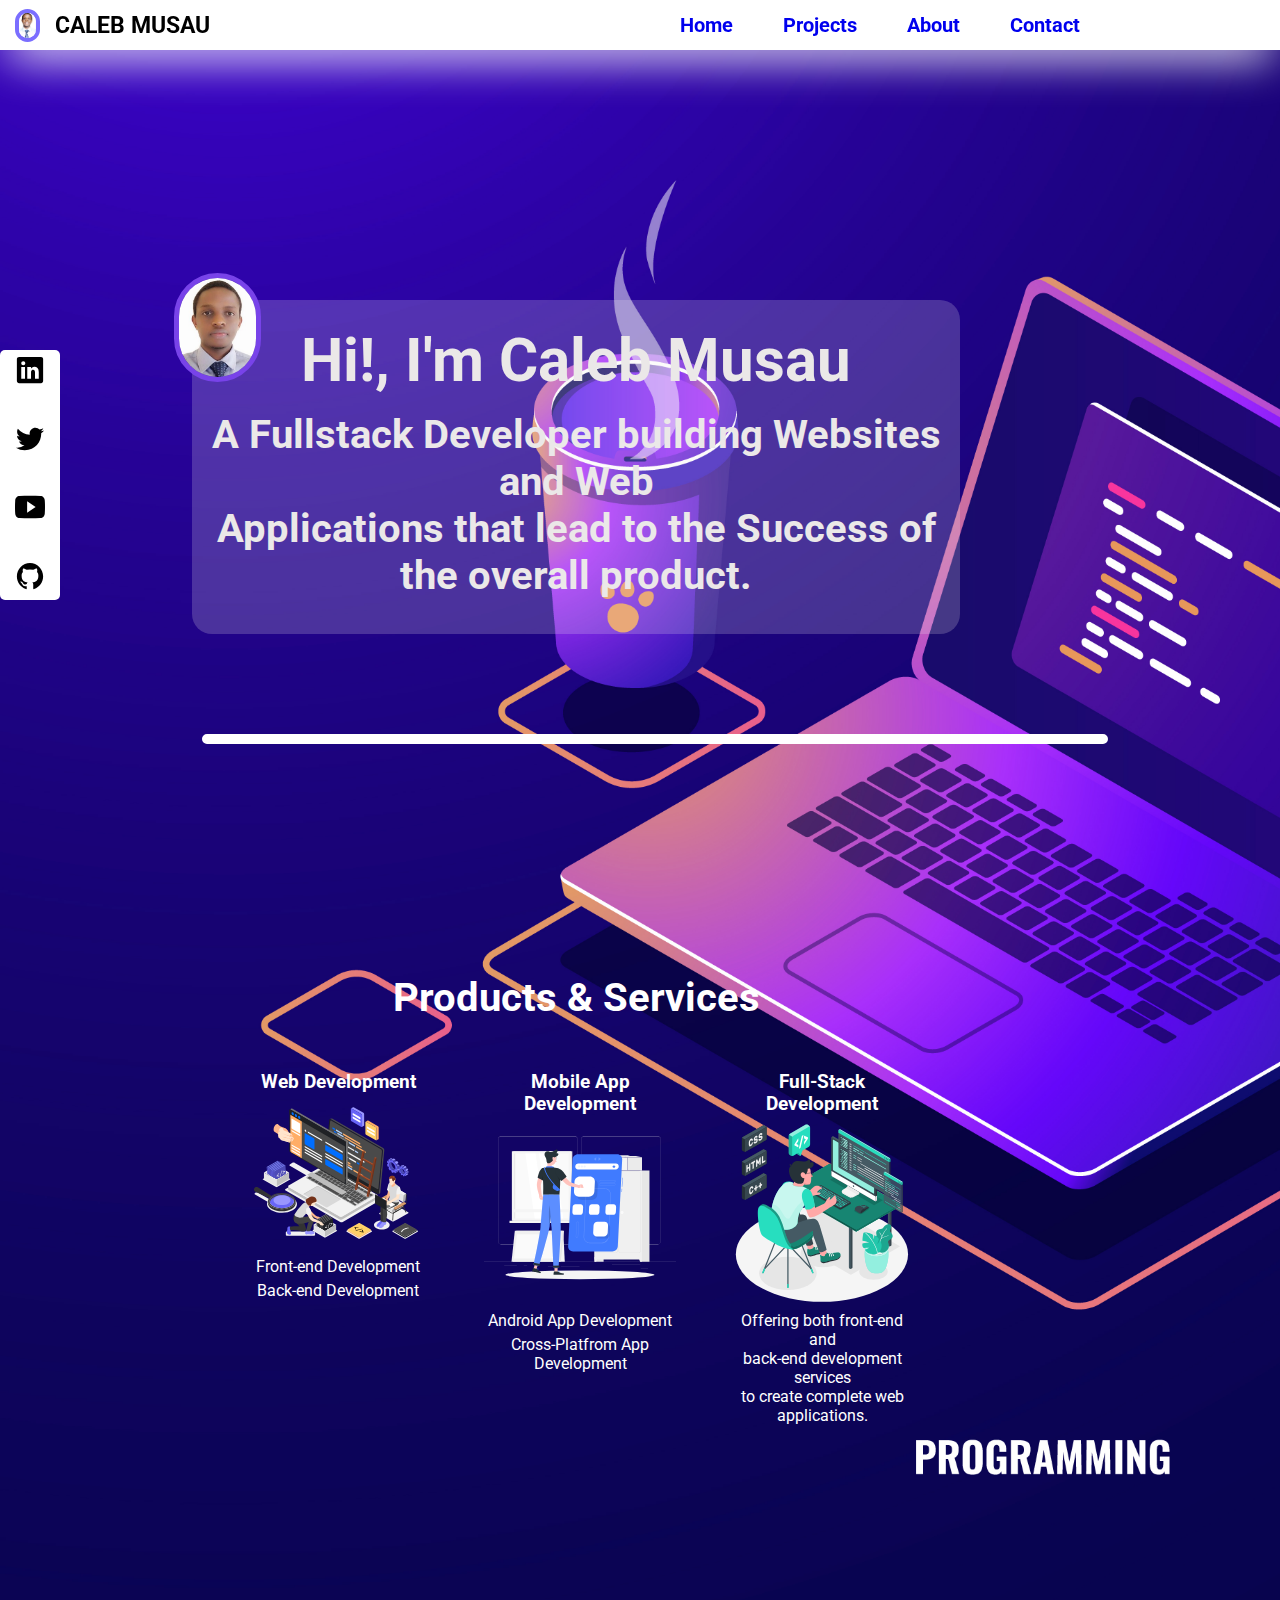
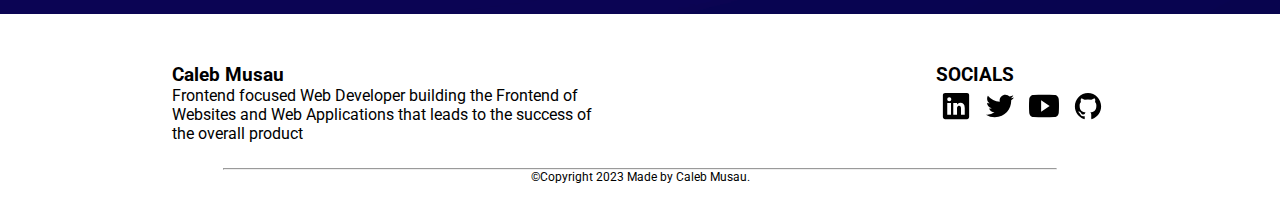
<file: index.html>
<!DOCTYPE html>
<html>
  <head>
    <title>CalebMusau</title>
    <link rel="icon" type="image/x-icon" href="/pics/logo2.png">
    <link rel="stylesheet" href="./css/header.css">
    <link rel="stylesheet" href="./css/general.css">
    <link rel="stylesheet" href="./css/details.css">
    <link rel="preconnect" href="https://fonts.googleapis.com">
    <link rel="preconnect" href="https://fonts.googleapis.com">
    <link rel="preconnect" href="https://fonts.gstatic.com" crossorigin>
    <link href="https://fonts.googleapis.com/css2?family=Roboto&display=swap" rel="stylesheet">
  </head>
  <body style="min-height:100%;align-items: center;justify-content: space-between;">
    <header>
      <div class="picandName">
        <img src="pics/profilepic.jpg">
        <h3>CALEB MUSAU</h3>
      </div>     
      <nav>
        <a href="./index.html">Home</a>
        <a href="./projects.html">Projects</a>
        <a href="./about.html">About</a>
        <a href="./contact.html">Contact</a>       
      </nav>
    </header>
    
    
    <div id="socialsbar">
      <a href="https://ke.linkedin.com" target="blank"><img src="icons/linkedin-dark.svg"></a>
      <a href="https://twitter.com/" target="blank"><img src="icons/twitter-dark.svg"></a>
      <a href="https://www.youtube.com/" target="blank"><img src="icons/s.svg"></a>
      <a href="https://github.com/calebmutisya" target="blank"><img src="icons/github.svg"></a>
    </div>
    <section class="details-column" style="background-image: url(pics/laptpopcoding.jpg);background-size:cover;">
      <div id="details"> 
        <div >
          <h2>Hi!, I'm Caleb Musau</h2>
          <p>
            A Fullstack Developer building Websites and Web<br/>
            Applications that lead to the
            Success of the overall product.
          </p> 
          <img src="pics/profileimg2.jpg">
        </div>    
      </div> 
      <hr/>     
      <div id="productSection">
        <div><h2>Products & Services</h2></div>
        
        <div id="productdetails">
          <div class="productbox">
            <h3>Web Development</h3>
            <img src="svg/webdevelopment.svg">
            <p>Front-end Development</p>
            <p>Back-end Development</p>
          </div>
          <div class="productbox">
            <h3>Mobile App Development</h3>
            <img src="svg/mobileapp.svg">
            <p>Android App Development</p>
            <p>Cross-Platfrom App Development</p>
          </div>
          <div class="productbox">
            <h3>Full-Stack Development</h3>
            <img src="svg/fullstack.svg">
            <p>Offering both front-end and<br/>
               back-end development services<br/>
               to create complete web applications.</p>
          </div>
        </div>
  
      </div>

    </section>
   
    
    
    
  </body>
  <footer>
    <div>
      <div class="info-plus-socials">
        <div class="footer-info" >
          <h3>Caleb Musau</h3>
          <p>Frontend focused Web Developer building the Frontend of<br/> Websites and Web Applications that leads to the success of <br/>the overall product</p>
        </div>
        <div>
          <h3>SOCIALS</h3>
          <div class="footer-socials">
            <a href="https://ke.linkedin.com" target="blank"><img src="icons/linkedin-dark.svg"></a>
            <a href="https://twitter.com/" target="blank"><img src="icons/twitter-dark.svg"></a>
            <a href="https://www.youtube.com/" target="blank"><img src="icons/s.svg"></a>
            <a href="https://github.com/calebmutisya" target="blank"><img src="icons/github.svg"></a>
          </div>
        </div>
      </div>
      <div class="footer-bottom">
        <hr/>
        <p>&copy;Copyright 2023 Made by Caleb Musau.</p>
      </div>
    </div>


  </footer>
  
</html>
</file>
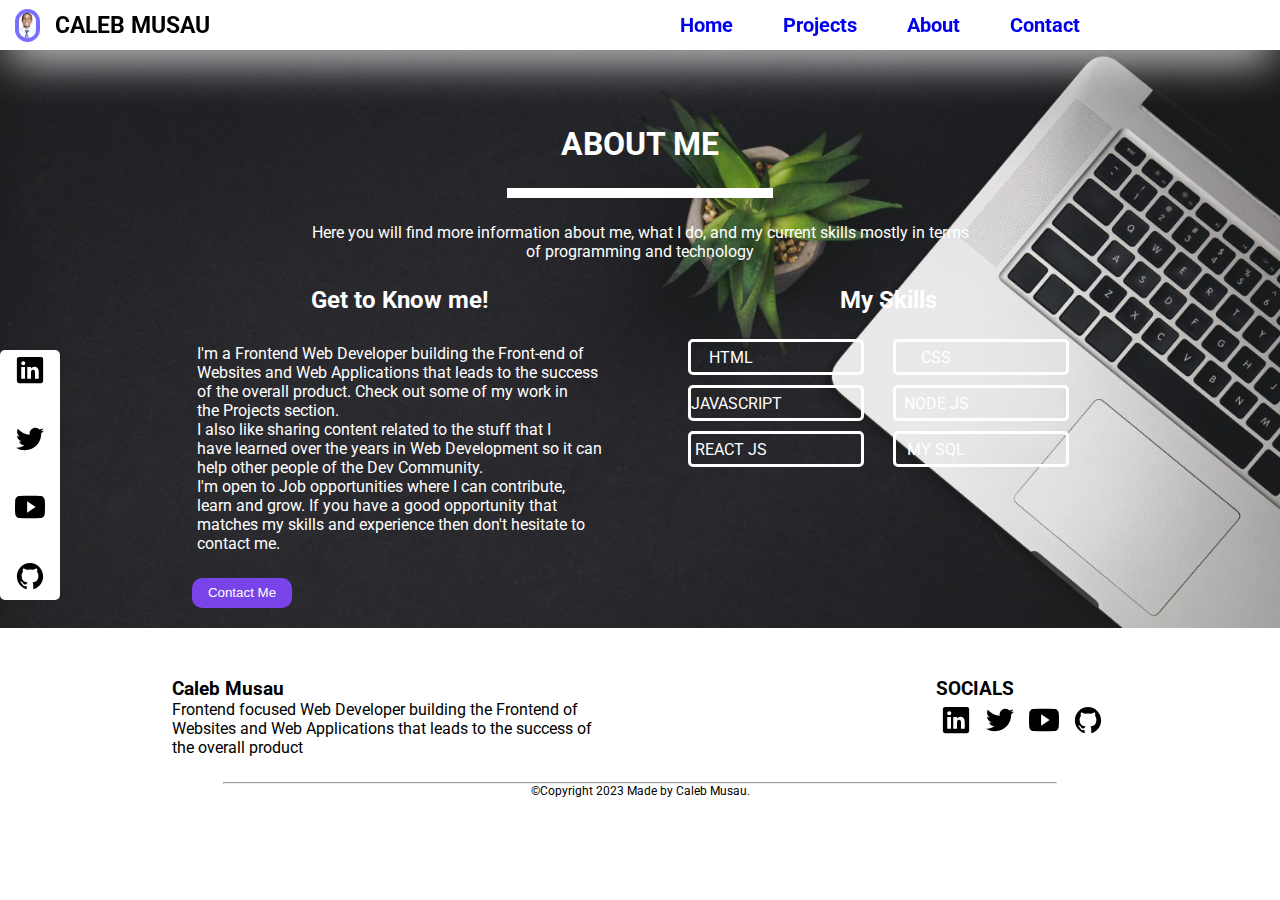
<file: about.html>
<!DOCTYPE html>
<html>
    <head>
      <title>CalebMusau</title>
      <link rel="icon" type="image/x-icon" href="/pics/logo2.png">
      <link rel="stylesheet" href="./css/header.css">
      <link rel="stylesheet" href="./css/general.css">
      <link rel="stylesheet" href="./css/details.css">
      <link rel="stylesheet" href="./css/about.css">
      <link rel="preconnect" href="https://fonts.googleapis.com">
      <link rel="preconnect" href="https://fonts.googleapis.com">
      <link rel="preconnect" href="https://fonts.gstatic.com" crossorigin>
      <link href="https://fonts.googleapis.com/css2?family=Roboto&display=swap" rel="stylesheet">

    </head>
    <body id="aboutbody">
      <header>
        <div class="picandName">
          <img src="pics/profilepic.jpg">
          <h3>CALEB MUSAU</h3>
        </div>     
        <nav>
          <a href="./index.html">Home</a>
          <a href="./projects.html">Projects</a>
          <a href="./about.html">About</a>
          <a href="./contact.html">Contact</a>       
        </nav>
      </header>
      <div id="socialsbar">
        <a href="https://ke.linkedin.com" target="blank"><img src="icons/linkedin-dark.svg"></a>
        <a href="https://twitter.com/" target="blank"><img src="icons/twitter-dark.svg"></a>
        <a href="https://www.youtube.com/" target="blank"><img src="icons/s.svg"></a>
        <a href="https://github.com/calebmutisya" target="blank"><img src="icons/github.svg"></a>
      </div>
      <div class="aboutmesection" style="background-image: url(pics/laptopbackground.jpg);background-size: cover;">
        <div>
          <h1>ABOUT ME</h1>
          <hr/>
          <p>Here you will find more information about me, what I do, and my current skills mostly in terms<br/> of programming and technology
          </p>
        </div>
        <div class="aboutmehorizontal">
          <div>
            <h2>Get to Know me!</h2>
            <p>
              I'm a Frontend Web Developer building the Front-end of <br/>Websites and Web Applications that leads to the success<br/> of the overall product. Check out some of my work in <br/>the Projects section.<br/>

              I also like sharing content related to the stuff that I<br/> have learned over the years in Web Development so it can<br/> help other people of the Dev Community.<br/> 
              I'm open to Job opportunities where I can contribute,<br/> learn and grow. If you have a good opportunity that<br/> matches my skills and experience then don't hesitate to<br/> contact me.<br/>
            </p>
            <a href="./contact.html"><button>Contact Me</button></a>
          </div>
          <div class="myskills">
            <h2>My Skills</h2>
            <div class="myskillsgrid">
                <div>HTML</div>
                <div>CSS</div>
                <div>JAVASCRIPT</div>
                <div>NODE JS</div>
                <div>REACT JS</div>
                <div>MY SQL</div>
            </div>
          </div>
        </div>
      </div>




    </body>
    <footer>
      <div>
        <div class="info-plus-socials">
          <div class="footer-info" >
            <h3>Caleb Musau</h3>
            <p>Frontend focused Web Developer building the Frontend of<br/> Websites and Web Applications that leads to the success of <br/>the overall product</p>
          </div>
          <div>
            <h3>SOCIALS</h3>
            <div class="footer-socials">
              <a href="https://ke.linkedin.com" target="blank"><img src="icons/linkedin-dark.svg"></a>
              <a href="https://twitter.com/" target="blank"><img src="icons/twitter-dark.svg"></a>
              <a href="https://www.youtube.com/" target="blank"><img src="icons/s.svg"></a>
              <a href="https://github.com/calebmutisya" target="blank"><img src="icons/github.svg"></a>
            </div>
          </div>
        </div>
        <div class="footer-bottom">
          <hr/>
          <p>&copy;Copyright 2023 Made by Caleb Musau.</p>
        </div>
      </div>


    </footer>
</html>
</file>
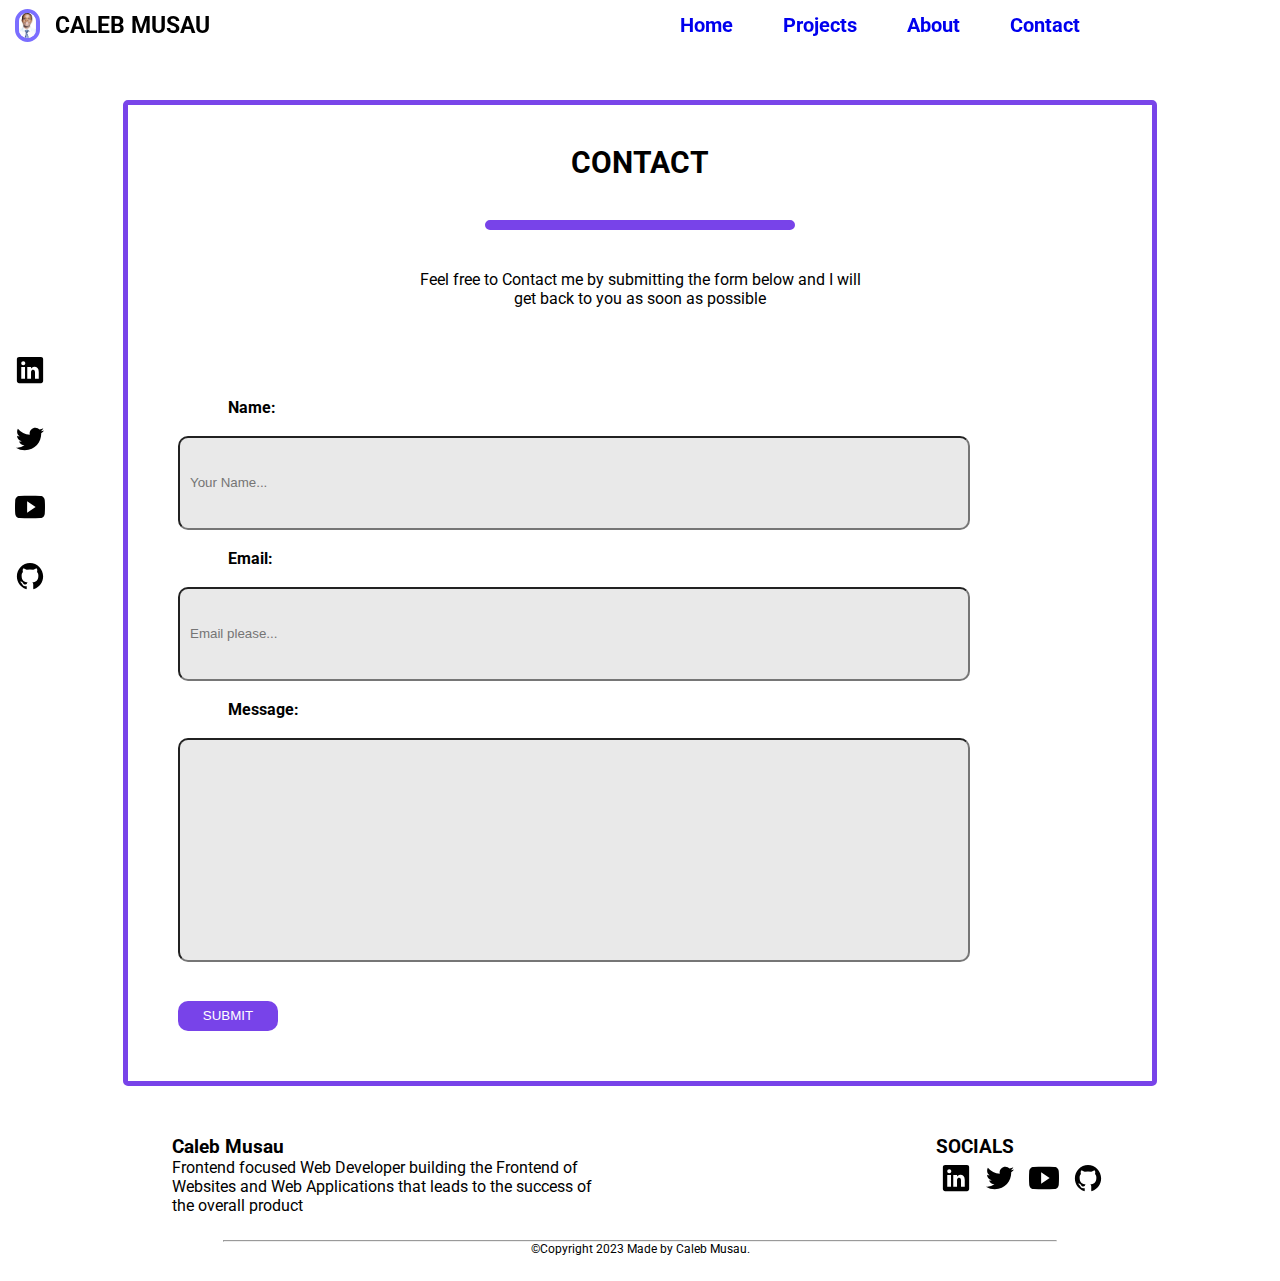
<file: contact.html>
<!DOCTYPE html>
<html>
    <head>
      <title>CalebMusau</title>
      <link rel="icon" type="image/x-icon" href="/pics/logo2.png">
      <link rel="stylesheet" href="./css/header.css">
      <link rel="stylesheet" href="./css/general.css">
      <link rel="stylesheet" href="./css/details.css">
      <link rel="stylesheet" href="./css/contact.css">
      <link rel="preconnect" href="https://fonts.googleapis.com">
      <link rel="preconnect" href="https://fonts.googleapis.com">
      <link rel="preconnect" href="https://fonts.gstatic.com" crossorigin>
      <link href="https://fonts.googleapis.com/css2?family=Roboto&display=swap" rel="stylesheet">

    </head>
    <body id="contactbody">
      <header>
        <div class="picandName">
          <img src="pics/profilepic.jpg">
          <h3>CALEB MUSAU</h3>
        </div>     
        <nav>
          <a href="./index.html">Home</a>
          <a href="./projects.html">Projects</a>
          <a href="./about.html">About</a>
          <a href="./contact.html">Contact</a>       
        </nav>
      </header>
      <div id="socialsbar">
        <a href="https://ke.linkedin.com" target="blank"><img src="icons/linkedin-dark.svg"></a>
        <a href="https://twitter.com/" target="blank"><img src="icons/twitter-dark.svg"></a>
        <a href="https://www.youtube.com/" target="blank"><img src="icons/s.svg"></a>
        <a href="https://github.com/calebmutisya" target="blank"><img src="icons/github.svg"></a>
      </div>
      <div id="contact-column">
        <h2>CONTACT</h2>
        <hr/>
        <p>
          Feel free to Contact me by submitting the form below and I will<br/> get back to you as soon as possible
        </p>
        <form>
          <label>Name:</label><br/>
          <input placeholder="Your Name..."><br/>
          <label>Email:</label><br/>
          <input placeholder="Email please..."><br/>
          <label>Message:</label><br/>
          <input class="messageslot"><br/>
          <button>SUBMIT</button>
        </form>

      </div>
      



    </body>
    <footer>
      <div>
        <div class="info-plus-socials">
          <div class="footer-info" >
            <h3>Caleb Musau</h3>
            <p>Frontend focused Web Developer building the Frontend of<br/> Websites and Web Applications that leads to the success of <br/>the overall product</p>
          </div>
          <div>
            <h3>SOCIALS</h3>
            <div class="footer-socials">
              <a href="https://ke.linkedin.com" target="blank"><img src="icons/linkedin-dark.svg"></a>
              <a href="https://twitter.com/" target="blank"><img src="icons/twitter-dark.svg"></a>
              <a href="https://www.youtube.com/" target="blank"><img src="icons/s.svg"></a>
              <a href="https://github.com/calebmutisya" target="blank"><img src="icons/github.svg"></a>
            </div>
          </div>
        </div>
        <div class="footer-bottom">
          <hr/>
          <p>&copy;Copyright 2023 Made by Caleb Musau.</p>
        </div>
      </div>


    </footer>
</html>
</file>
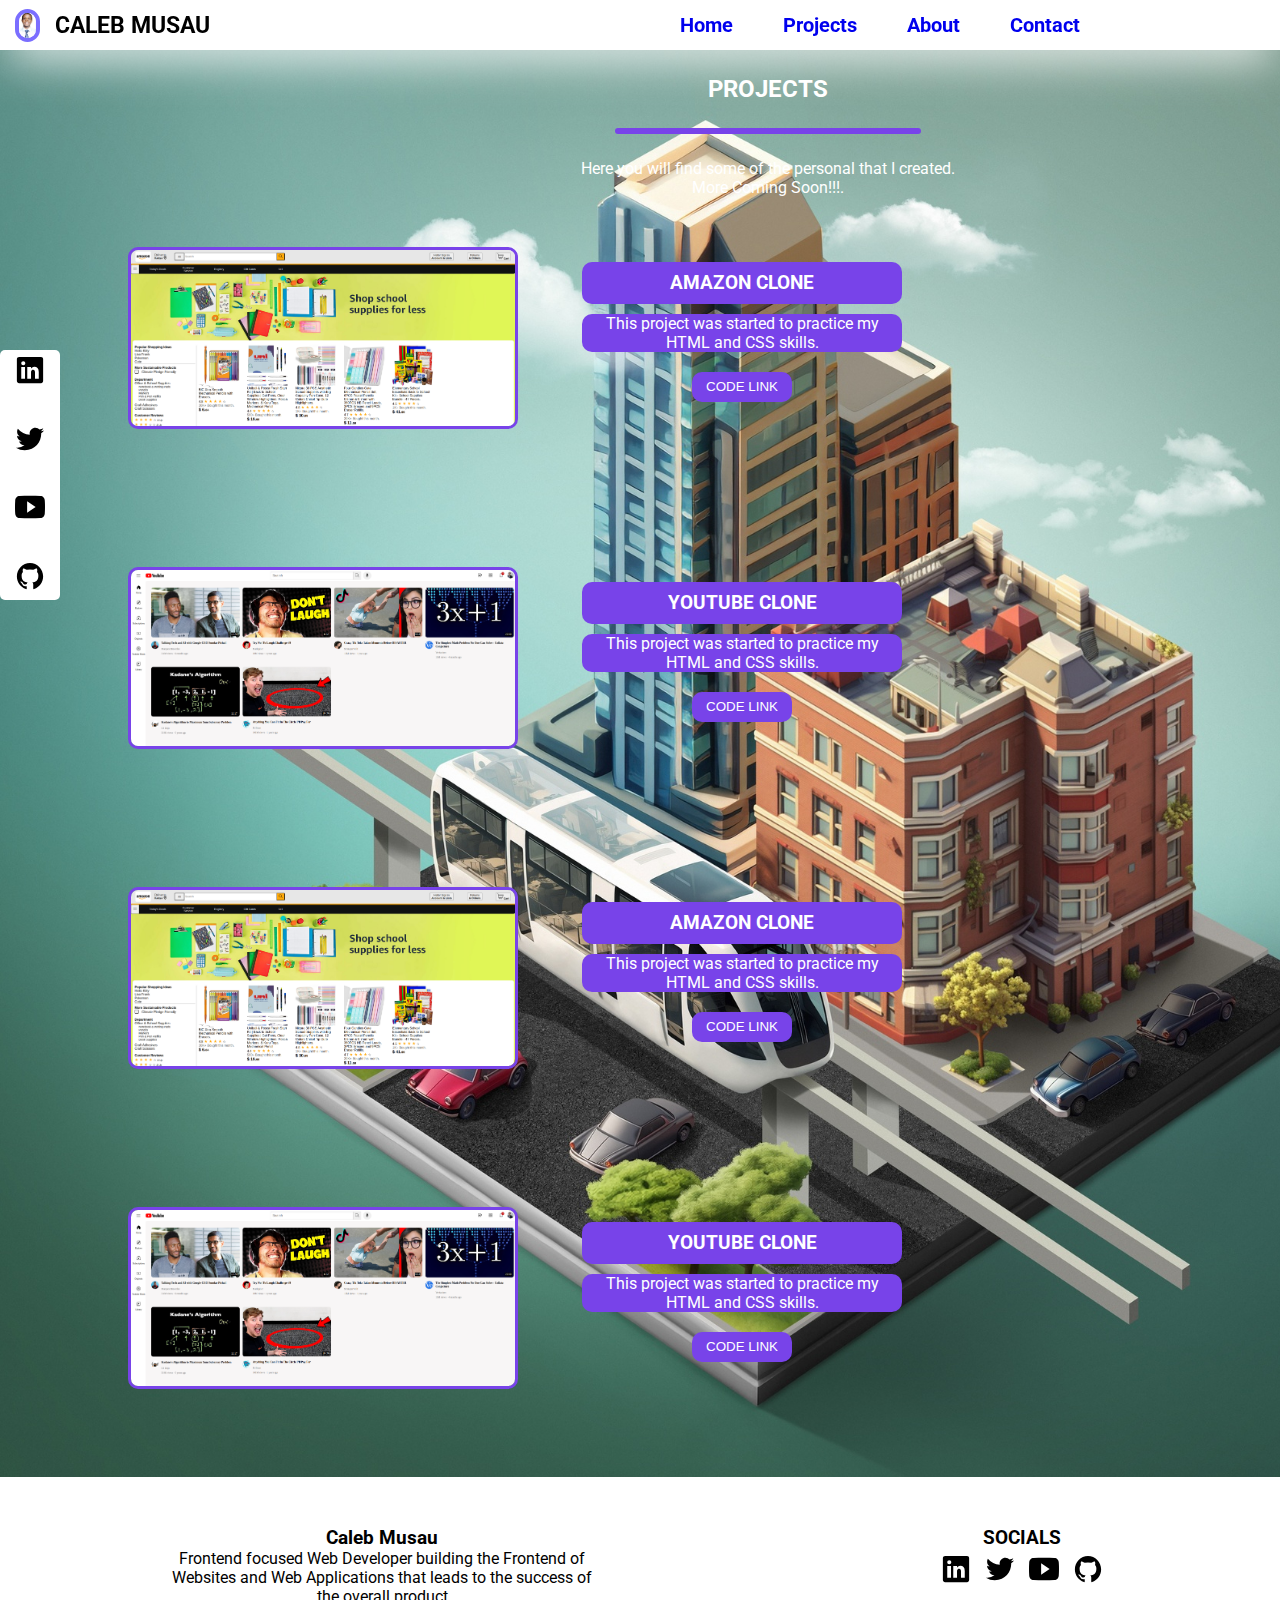
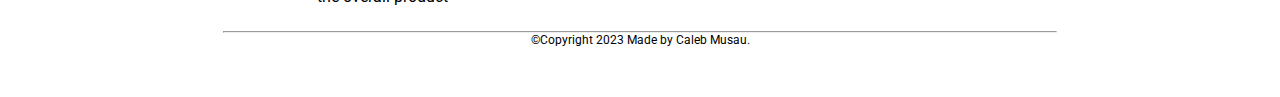
<file: projects.html>
<!DOCTYPE html>
<html>
    <head>
      <title>CalebMusau</title>
      <link rel="icon" type="image/x-icon" href="/pics/logo2.png">
      <link rel="stylesheet" href="./css/header.css">
      <link rel="stylesheet" href="./css/general.css">
      <link rel="stylesheet" href="./css/details.css">
      <link rel="stylesheet" href="./css/project.css">
      <link rel="preconnect" href="https://fonts.googleapis.com">
      <link rel="preconnect" href="https://fonts.googleapis.com">
      <link rel="preconnect" href="https://fonts.gstatic.com" crossorigin>
      <link href="https://fonts.googleapis.com/css2?family=Roboto&display=swap" rel="stylesheet">

    </head>
    <body class="projectsbody">
      <header>
        <div class="picandName">
          <img src="pics/profilepic.jpg">
          <h3>CALEB MUSAU</h3>
        </div>     
        <nav>
          <a href="./index.html">Home</a>
          <a href="./projects.html">Projects</a>
          <a href="./about.html">About</a>
          <a href="./contact.html">Contact</a>       
        </nav>
      </header>
      <div id="socialsbar">
        <a href="https://ke.linkedin.com" target="blank"><img src="icons/linkedin-dark.svg"></a>
        <a href="https://twitter.com/" target="blank"><img src="icons/twitter-dark.svg"></a>
        <a href="https://www.youtube.com/" target="blank"><img src="icons/s.svg"></a>
        <a href="https://github.com/calebmutisya" target="blank"><img src="icons/github.svg"></a>
      </div>
      <div id="projectcolumn" style="background-image: url(pics/background3.jpg);background-size: cover;">
        <div class="projectstitle">
          <h2>PROJECTS</h2>
          <hr/>
          <p class="titlep">
            Here you will find some of the personal that I created.<br/>
            More Coming Soon!!!.
          </p>
        </div>
        <div class="imganddesc">
          <div class="project">
            <div><img src="pics/amazonclone.png"></div>           
            <div>
              <h3>AMAZON CLONE</h3>
              <p class="projectp">This project was started to practice my<br/>
              HTML and CSS skills.
              </p>
              <a href="https://github.com/calebmutisya/amazonclone" target="blank"><button>CODE LINK</button></a>
            </div>
          </div>
          <div class="project">
            <div><img src="pics/youtubeclone.png"></div>           
            <div>
              <h3>YOUTUBE CLONE</h3>
              <p class="projectp">
                This project was started to practice my<br/>
              HTML and CSS skills.
              </p>
              <a href="https://github.com/calebmutisya/youtube" target="blank"><button>CODE LINK</button></a>
            </div>

          </div>
          <div class="project">
            <div><img src="pics/amazonclone.png"></div>           
            <div>
              <h3>AMAZON CLONE</h3>
              <p class="projectp">This project was started to practice my<br/>
              HTML and CSS skills.
              </p>
              <a href="https://github.com/calebmutisya/amazonclone" target="blank"><button>CODE LINK</button></a>
            </div>
          </div>
          <div class="project">
            <div><img src="pics/youtubeclone.png"></div>           
            <div>
              <h3>YOUTUBE CLONE</h3>
              <p class="projectp">
                This project was started to practice my<br/>
              HTML and CSS skills.
              </p>
              <a href="https://github.com/calebmutisya/youtube" target="blank"><button>CODE LINK</button></a>
            </div>

          </div>
        </div>
        
      </div>



    </body>
    <footer>
      <div>
        <div class="info-plus-socials">
          <div class="footer-info" >
            <h3>Caleb Musau</h3>
            <p>Frontend focused Web Developer building the Frontend of<br/> Websites and Web Applications that leads to the success of <br/>the overall product</p>
          </div>
          <div>
            <h3>SOCIALS</h3>
            <div class="footer-socials">
              <a href="https://ke.linkedin.com" target="blank"><img src="icons/linkedin-dark.svg"></a>
              <a href="https://twitter.com/" target="blank"><img src="icons/twitter-dark.svg"></a>
              <a href="https://www.youtube.com/" target="blank"><img src="icons/s.svg"></a>
              <a href="https://github.com/calebmutisya" target="blank"><img src="icons/github.svg"></a>
            </div>
          </div>
        </div>
        <div class="footer-bottom">
          <hr/>
          <p>&copy;Copyright 2023 Made by Caleb Musau.</p>
        </div>
      </div>


    </footer>
</html>
</file>
<file: css/header.css>
header{
    display:flex;
    flex-direction:row;
    font-family:  'Roboto', Helvetica, sans-serif;
    font-size:20px;
    font-weight:bold;
    line-height:50px;
    justify-content: space-between;
    background-color: white;
    color:black;
    position:fixed;
    top:0;
    right:0;
    left:0;
    z-index: 10;
    width:100%;
    box-shadow: 0px 15px 46px -8px rgba(255,255,255,1);
}
header .picandName img{
    height:25px;
    border-radius:25px;
    border: 4px solid rgba(122, 110, 255, 1);
    margin-right: 15px;
}
header .picandName{
    display:flex;
    flex-direction:row; 
    margin-left:15px;
    align-items: center;
    justify-content: center;
}
nav{
    display:flex;
    flex-direction:row;
    margin-right:200px;
}
nav a{
    margin-left:50px;
    text-decoration: none;
}
nav a:hover{
    color:rgba(122, 110, 255, 1);
}
</file>
<file: css/general.css>
*{
  margin:0px;
  padding:0px;
}
</file>
<file: css/details.css>
.details-column{
    display:flex;
    flex-direction: column;
    width:100vw;
    padding-right:10vw;
    padding-left:15vw;
    justify-content:center;
    margin-top:50px;
}

.details-column hr{
    width:70vw;
    margin-top:100px;
    border: 5px solid white;
    border-radius: 10px;
    margin-left:10px;
}
#details{
    position:relative;  
    margin-top:250px;
    padding-top:20px;
    padding-bottom: 20px;
    width:60vw;
    font-size:40px;
    font-family: 'Roboto', sans-serif;
    font-weight:bold;
    color:rgb(235, 232, 232);  
    border-radius:20px;
    background-color:rgb(245, 241, 241,0.2);  
}
#details h2{
    text-align:center;
    margin:5px;   
}
#details p{
    text-align:center;
    margin:15px;
}
#details img{
    position:absolute;
    top:-27px;
    left:-18px;
    border-radius:240px;
    border: 5px solid #7843e9;
    z-index:3;
    width: 6vw;
}
.laptopimage{
    display:flex;
    flex-shrink:0;
    padding-top:50px;
    width:100vw;
}
#socialsbar{
    position:absolute;
    top:350px;
    z-index:9;
    display:flex;
    flex-direction:column;
    background-color: white;
    height:250px;
    width:60px; 
    justify-content:space-between;
    align-items: center;
    border-radius: 5px;
}
#socialsbar a img{
    padding:5px;
    width: 30px;
    border:none;
    color: white;
    border-radius:4px;
}
#socialsbar a img:hover{
    background-color:#7843e9;
    transition: 0.15s;
}
#productSection{
    margin-top:230px;
    margin-bottom: 100px;
    font-family: 'Roboto', sans-serif;
    width:60vw;
    height:60vh;
    color:white;
    justify-content:space-between;  
}
.productbox{
    width:auto;
    height:auto;
    margin-left: 10px;
}
.productbox p{
    margin-bottom:5px;
}
.productbox p:hover{
    font-size:24px;
    transition:0.30s;
    font-weight:bold;
}
.productbox h3:hover{
    font-size:24px;
    transition:0.30s;
    font-weight:bold;
}


#productSection h2{
    text-align: center;
    font-size:40px;
}
#productdetails{
    display:flex;
    flex-direction:row;
    justify-content:space-between;
    font-family: 'Roboto', sans-serif;
    font-size:24x;
    text-align: center;
    margin: 25px;
}
.productbox img{
    width:15vw;
}
.productbox img:hover{
    width:20vw;
    transition:0.30s;
    cursor:pointer;
}

#productdetails div{
    font-size: 16px;
    margin: 25px;
    border-radius:10px;

}
footer{
    font-family: 'Roboto', sans-serif;
    
}
.info-plus-socials{
    display:flex;
    flex-direction:row;
    justify-content:space-around;
    margin-top:50px;
}
.footer-socials a img{
    padding:5px;
    width: 30px;
    border:none;
    color: white;
    border-radius:4px;
}
.footer-bottom{
    text-align:center;
    font-size:12px;
    margin:25px;
}
hr{
    width:65vw;
    margin:auto;
}
</file>
<file: css/about.css>
#aboutbody{
    margin-top:50px;
    min-height:70vh;
    font-family:  'Roboto', Helvetica, sans-serif;
    margin-bottom: 100px;
}
.aboutmesection{
    width:100vw;
    margin:auto;
    text-align: center;
    padding-top:75px;
    color:white;   
}
.aboutmesection hr{
    width:20vw;
    border: 5px solid white;
    margin-top:25px;
    margin-bottom:25px;
}
.aboutmehorizontal{
    display:flex;
    flex-direction:row;
    text-align: left;
    justify-content: space-between;
    padding-right: 15vw;
    padding-left:15vw;
}
.aboutmehorizontal a button{
    margin-top:20px;
    margin-bottom: 20px;
    line-height: 30px;
    width:100px;
    background-color: #7843e9;
    color:white;
    border-radius: 10px;
    border-style: none;
}
.aboutmehorizontal a button:hover{
    background-color: white;
    color:#7843e9;
    transition: 0.15s;
}
.aboutmehorizontal h2{
    text-align: center;
    margin:25px;
}
.aboutmehorizontal p{
    padding:5px;
}
.myskills{
    width:400px;
}
.myskills div{
    display:grid;
    grid-template-columns: 1fr 1fr;
    column-gap: 10px;
    row-gap: 10px;   
}
.myskillsgrid div{
    color: white;
    border-style: solid;
    border-radius: 5px;
    width:170px;
    height:30px;
    align-items:center;
    justify-content: center;
    text-align: center;
}
.myskillsgrid div:hover{
    color:black;
    background-color:white;
    border-color:#7843e9;
}
</file>
<file: css/contact.css>
#contactbody{
    margin-top:50px;
    font-family:  'Roboto', Helvetica, sans-serif;
    background-color:white;
    padding-top:50px;
}
#contact-column{
    margin-top:350px;
    width:80vw;
    margin:auto;
    border: 5px solid #7843e9;
    border-radius: 5px;
    align-items: center;
}
#contact-column h2{
    text-align: center;
    margin-top: 40px;
    font-size: 30px;
}
#contact-column hr{
    width:300px;
    margin-top: 40px;
    margin-bottom:40px;
    border: 5px solid #7843e9;
    border-radius: 10px;
}
#contact-column p{
    text-align: center;
    margin-bottom:40px;
}
form{
    display:flex;
    flex-direction: column;
    justify-content: center;
    padding:50px;
}
form label{
    padding-left:50px;
    font-weight: bold;
}
form input{
    line-height: 70px;
    border-radius: 10px;
    width:60vw;
    padding:10px;
    background-color: rgb(233, 233, 233);
}

form .messageslot{
    line-height:200px;
    padding:10px;
}
form button{
    margin-top:20px;
    line-height: 30px;
    width:100px;
    background-color: #7843e9;
    color:white;
    border-radius: 10px;
    border-style: none;
}
form button:hover{
    background-color:lightgreen;
    font-weight:bold;
}
</file>
<file: css/project.css>
#projectcolumn{
    width:100%;
    margin:auto;
    padding-left:10vw;
    padding-top:25px;
    padding-right: 10vw;
    color:white;
}


.projectsbody{
    margin-top:50px;
    margin-bottom: 50px;
    
    text-align: center;
    font-family:  'Roboto', Helvetica, sans-serif;
}
.projectstitle hr{
    width:300px;
    border: 3px solid #7843e9;
    border-radius: 10px;
    margin-top:25px;  
}
.titlep{
    margin-top:25px;

}

.projectstitle p:hover{
    color:#7843e9;
    font-weight: bold;
}
.projectsbody a button{
    margin-top:20px;
    line-height: 30px;
    width:100px;
    background-color: #7843e9;
    color:white;
    border-radius: 10px;
    border-style: none;
}
.projectsbody button:hover{
    background-color:white;
    color: #7843e9;
    transition:0.15s;
}
.project{
    margin-bottom:50px;
    min-height:30vh;
}
.project div h3{
    padding:10px;
    margin-top:15px;
    background-color:#7843e9;
    border-radius: 10px;
}
.project div p:hover{
    color:#7843e9;
    font-size:24px;
    font-weight: bold;
    transition: 0.15s;
    background-color:white;
}
.project h3:hover{
    color:#7843e9;
    font-size:24px;
    font-weight: bold;
    transition: 0.15s;
    background-color:white;

}
.projectp{
    background-color:#7843e9;
    margin-top:10px;
    border-radius: 10px;
    width:25vw;
}
.imganddesc{
    width:80vw;
    margin-top:50px;
    margin-bottom:50px;
}
.imganddesc img{
    width:30vw;
    border: 3px solid #7843e9;
    border-radius: 10px;
    margin-right:5vw;
}
.imganddesc img:hover{
    width:35vw;
    transition:0.30s;
}
.imganddesc .project{
    display:flex;
    flex-direction:row;
}
</file>
